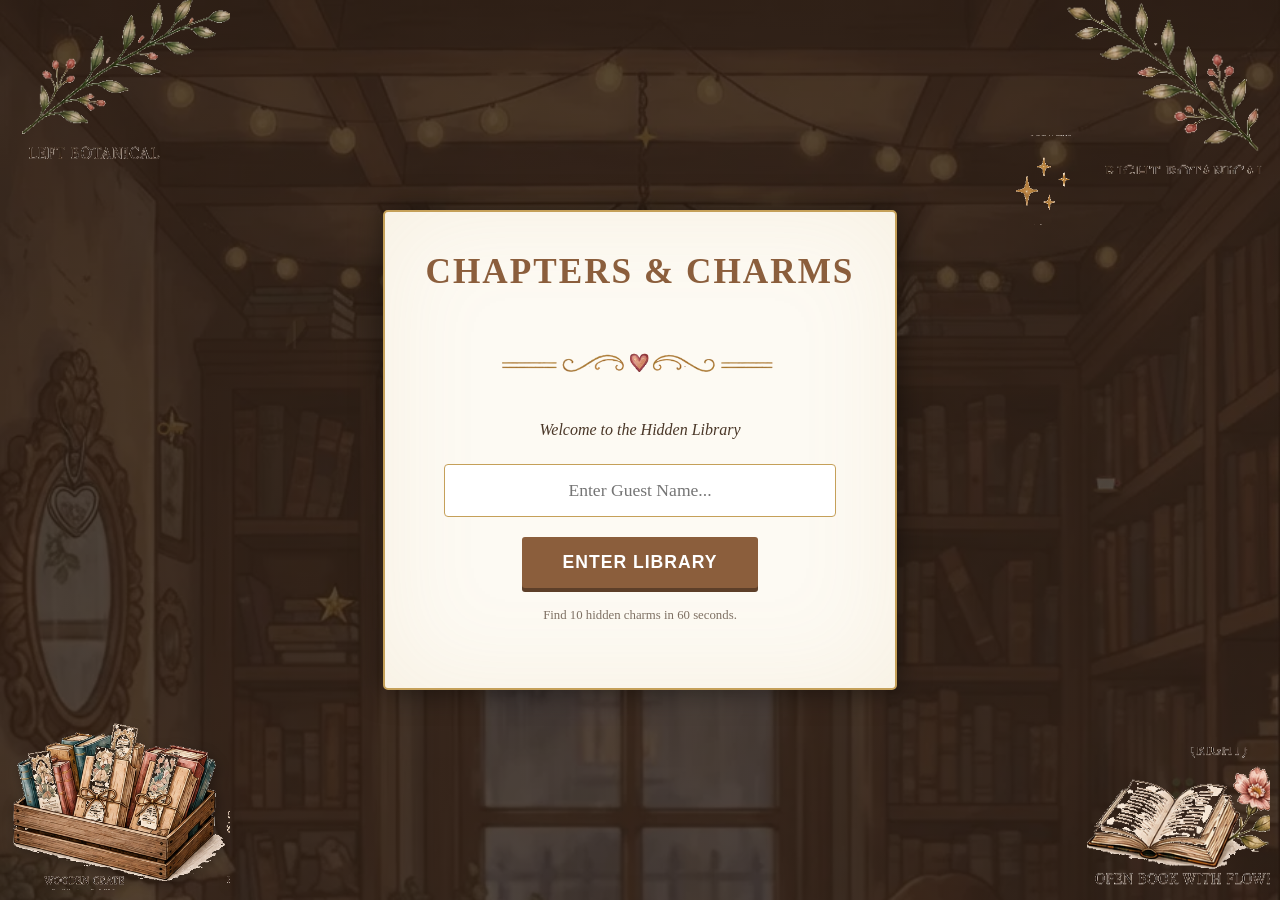
<file: chapters-two.html>
<!DOCTYPE html>
<html lang="en">
<head>
    <meta charset="UTF-8">
    <meta name="viewport" content="width=device-width, initial-scale=1.0, maximum-scale=1.0, user-scalable=no">
    <title>Chapters & Charms: Hidden Objects</title>
    <style>
        :root { --wood: #4a3728; --gold: #c5a059; --paper: #fdfaf3; --accent: #8b5e3c; }
        
        body { 
            font-family: 'Georgia', serif; 
            background: #2c1e14; 
            color: var(--wood); 
            margin: 0; 
            text-align: center; 
            overflow-x: hidden; 
        }

        /* --- PRETTY START SCREEN --- */
        #start-screen { 
            height: 100vh; 
            width: 100%;
            display: flex; 
            flex-direction: column; 
            justify-content: center; 
            align-items: center; 
            background: linear-gradient(rgba(44, 30, 20, 0.8), rgba(44, 30, 20, 0.8)), url('library_v2.jpg');
            background-size: cover;
            position: relative;
            overflow: hidden;
        }

        /* Decorative Botanical Corners */
        .deco-botanical-l { position: absolute; top: -20px; left: -20px; width: 250px; opacity: 0.8; pointer-events: none; }
        .deco-botanical-r { position: absolute; top: -20px; right: -20px; width: 250px; opacity: 0.8; pointer-events: none; }
        .deco-crate { position: absolute; bottom: 10px; left: 10px; width: 220px; pointer-events: none; filter: drop-shadow(2px 4px 6px rgba(0,0,0,0.3)); }
        .deco-book { position: absolute; bottom: 10px; right: 10px; width: 200px; pointer-events: none; }
        .deco-sparkle { position: absolute; top: 15%; right: 15%; width: 80px; animation: blink 3s infinite; }

        @keyframes blink { 0%, 100% { opacity: 0.3; } 50% { opacity: 1; } }

        .parchment-box { 
            background: var(--paper); 
            padding: 40px 30px; 
            border-radius: 5px; 
            border: 2px solid var(--gold);
            box-shadow: 0 0 30px rgba(0,0,0,0.5), inset 0 0 100px rgba(197, 160, 89, 0.1);
            width: 85%; 
            max-width: 450px; 
            z-index: 10;
            position: relative;
        }

        .heart-divider { width: 80%; max-width: 300px; margin: 15px auto; display: block; }

        h1 { font-size: 2.2rem; margin: 0; color: var(--accent); letter-spacing: 2px; text-transform: uppercase; }
        p { font-style: italic; color: var(--wood); margin-bottom: 25px; }

        input { 
            padding: 15px; 
            font-size: 1.1rem; 
            border: 1px solid var(--gold); 
            background: #fff;
            border-radius: 4px; 
            width: 80%; 
            margin-bottom: 20px; 
            text-align: center;
            font-family: 'Georgia', serif;
        }

        .btn-start { 
            background: var(--accent); 
            color: #fff; 
            border: none; 
            padding: 15px 40px; 
            font-size: 1.1rem; 
            border-radius: 3px; 
            cursor: pointer; 
            font-weight: bold; 
            letter-spacing: 1px;
            transition: 0.3s;
            box-shadow: 0 4px 0 #5d3f29;
        }
        .btn-start:active { transform: translateY(3px); box-shadow: 0 1px 0 #5d3f29; }

        /* --- GAME UI --- */
        #game-ui { display: none; background: #2c1e14; color: var(--paper); padding: 10px; position: sticky; top: 0; z-index: 100; justify-content: space-around; border-bottom: 2px solid var(--gold); }
        .stat span { display: block; color: var(--gold); font-weight: bold; font-size: 1.3rem; }

        #game-area { display: none; position: relative; width: 100%; max-width: 600px; margin: 10px auto; }
        #bg-img { width: 100%; display: block; border: 3px solid var(--gold); pointer-events: none; }
        .hitbox { position: absolute; background: rgba(255,255,255,0); border-radius: 50%; z-index: 5; cursor: pointer; -webkit-tap-highlight-color: transparent; }

        #checklist { display: none; background: var(--paper); color: #333; width: 90%; max-width: 600px; margin: 15px auto; padding: 20px; border-radius: 5px; column-count: 2; text-align: left; list-style: none; border: 1px solid var(--gold); }
        .item { font-size: 0.85rem; margin-bottom: 8px; border-bottom: 1px dotted #ccc; padding-bottom: 2px; }
        .done { text-decoration: line-through; color: #aaa; opacity: 0.5; }

        #popup { display: none; position: fixed; top: 0; left: 0; width: 100%; height: 100%; background: rgba(0,0,0,0.9); z-index: 200; flex-direction: column; justify-content: center; align-items: center; padding: 20px; color: #fff; }
    </style>
</head>
<body>

    <!-- SCREEN 1: THE PRETTY START PAGE -->
    <div id="start-screen">
        <!-- Botanical Decorations -->
        <img src="botanical_left.png" class="deco-botanical-l">
        <img src="botanical_right.png" class="deco-botanical-r">
        <img src="sparkles.png" class="deco-sparkle">
        <img src="wooden_crate.png" class="deco-crate">
        <img src="book_flower.png" class="deco-book">

        <div class="parchment-box">
            <h1>Chapters & Charms</h1>
            <img src="divider.png" class="heart-divider">
            <p>Welcome to the Hidden Library</p>
            
            <input type="text" id="guestName" placeholder="Enter Guest Name..." autocomplete="off">
            <br>
            <button class="btn-start" onclick="begin()">ENTER LIBRARY</button>
            <p style="font-size:0.8rem; margin-top:20px; font-style: normal; opacity: 0.7;">Find 10 hidden charms in 60 seconds.</p>
        </div>
    </div>

    <!-- SCREEN 2: GAME UI -->
    <div id="game-ui">
        <div class="stat">GUEST<br><span id="name-tag">---</span></div>
        <div class="stat">TIMER<br><span id="timer">60</span>s</div>
        <div class="stat">FOUND<br><span id="counter">0/10</span></div>
    </div>

    <div id="game-area">
        <img src="library_v2.jpg" id="bg-img">
        
        <!-- ITEM HITBOXES -->
        <div class="hitbox" onclick="tap(0, this)" style="left: 11%; top: 22%; width: 7%; height: 6%;"></div>
        <div class="hitbox" onclick="tap(1, this)" style="left: 20%; top: 18%; width: 7%; height: 6%;"></div>
        <div class="hitbox" onclick="tap(2, this)" style="left: 84%; top: 25%; width: 7%; height: 6%;"></div>
        <div class="hitbox" onclick="tap(3, this)" style="left: 10%; top: 87%; width: 8%; height: 7%;"></div>
        <div class="hitbox" onclick="tap(4, this)" style="left: 34%; top: 82%; width: 9%; height: 7%;"></div>
        <div class="hitbox" onclick="tap(5, this)" style="left: 5%; top: 52%; width: 7%; height: 6%;"></div>
        <div class="hitbox" onclick="tap(6, this)" style="left: 48%; top: 7%; width: 6%; height: 6%;"></div>
        <div class="hitbox" onclick="tap(7, this)" style="left: 23%; top: 74%; width: 6%; height: 6%;"></div>
        <div class="hitbox" onclick="tap(8, this)" style="left: 55%; top: 56%; width: 8%; height: 7%;"></div>
        <div class="hitbox" onclick="tap(9, this)" style="left: 90%; top: 44%; width: 7%; height: 6%;"></div>
    </div>

    <ul id="checklist">
        <li class="item" id="L0">⚪ Tiny Gold Key</li>
        <li class="item" id="L1">⚪ Feather Quill</li>
        <li class="item" id="L2">⚪ Miniature Teacup</li>
        <li class="item" id="L3">⚪ Tiny Open Book</li>
        <li class="item" id="L4">⚪ Round Spectacles</li>
        <li class="item" id="L5">⚪ Heart Charm</li>
        <li class="item" id="L6">⚪ Extra Gold Star</li>
        <li class="item" id="L7">⚪ Second Lit Candle</li>
        <li class="item" id="L8">⚪ Rose Ribbon Bow</li>
        <li class="item" id="L9">⚪ Four-leaf Clover</li>
    </ul>

    <div id="popup">
        <h1 id="pop-h" style="color:var(--gold); font-size: 2.5rem;"></h1>
        <p id="pop-p" style="font-size: 1.2rem;"></p>
        <button class="btn-start" onclick="location.reload()">TRY AGAIN</button>
    </div>

    <script>
        let found = 0;
        let time = 60;
        let active = false;
        let clock;

        function begin() {
            const user = document.getElementById('guestName').value;
            if(!user) return alert("Enter your name to enter the library!");

            document.getElementById('name-tag').innerText = user;
            document.getElementById('start-screen').style.display = 'none';
            document.getElementById('game-ui').style.display = 'flex';
            document.getElementById('game-area').style.display = 'block';
            document.getElementById('checklist').style.display = 'block';
            
            active = true;
            clock = setInterval(() => {
                time--;
                document.getElementById('timer').innerText = time;
                if(time <= 0) finish(false);
            }, 1000);
        }

        function tap(id, el) {
            const list = document.getElementById('L' + id);
            if(!active || list.classList.contains('done')) return;

            list.classList.add('done');
            list.innerText = list.innerText.replace('⚪', '✅');
            el.style.background = "rgba(197, 160, 89, 0.4)";
            el.style.border = "2px solid gold";

            found++;
            document.getElementById('counter').innerText = found + "/10";
            if(found === 10) finish(true);
        }

        function finish(win) {
            active = false;
            clearInterval(clock);
            document.getElementById('popup').style.display = 'flex';
            if(win) {
                document.getElementById('pop-h').innerText = "VICTORY!";
                document.getElementById('pop-p').innerText = "You found all items in " + (60 - time) + " seconds!";
            } else {
                document.getElementById('pop-h').innerText = "TIME'S UP!";
                document.getElementById('pop-p').innerText = "You found " + found + " items.";
            }
        }
    </script>
</body>
</html>
</file>
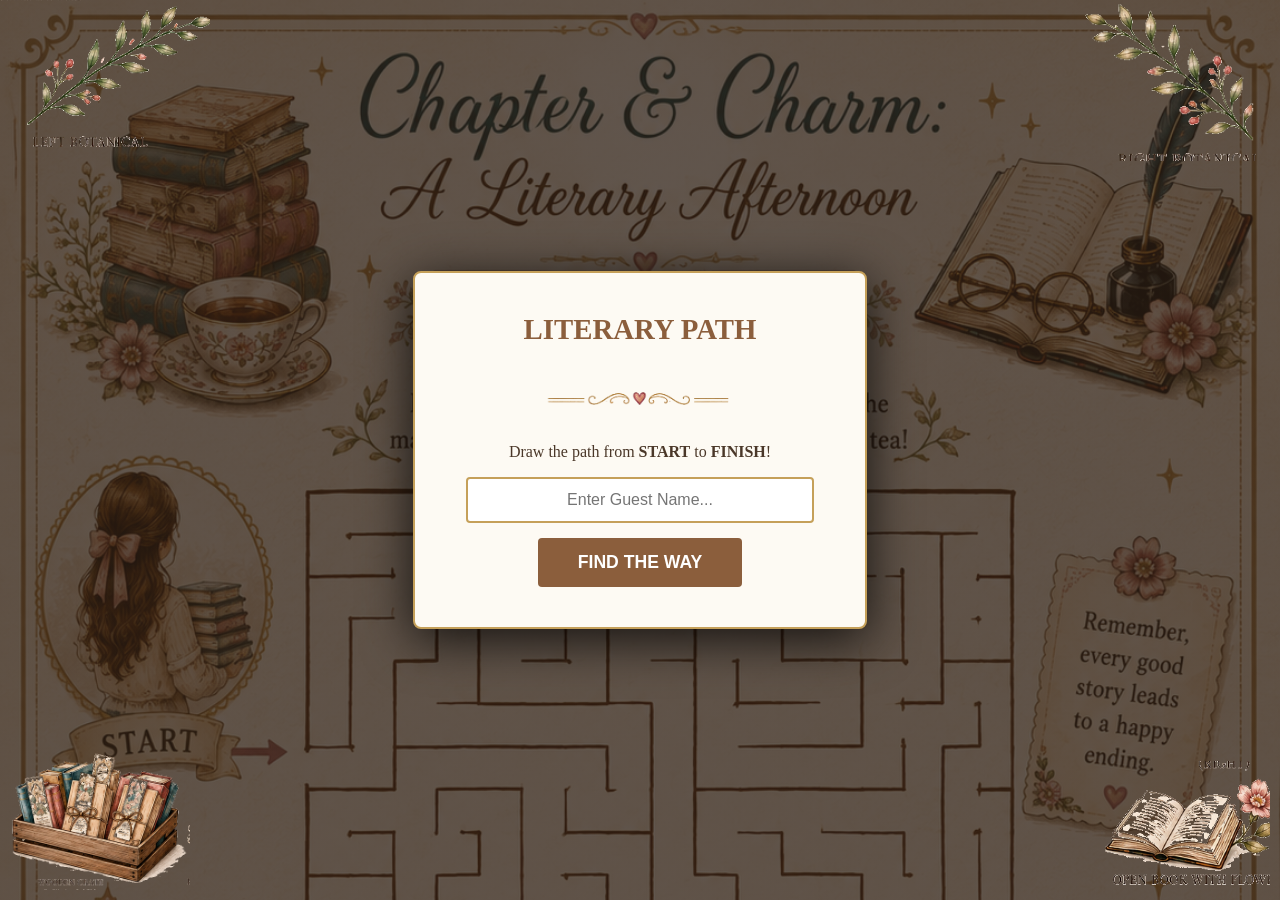
<file: maze-find.html>
<!DOCTYPE html>
<html lang="en">
<head>
    <meta charset="UTF-8">
    <meta name="viewport" content="width=device-width, initial-scale=1.0, maximum-scale=1.0, user-scalable=no">
    <title>Chapter & Charm: The Pathfinder</title>
    <style>
        :root { --wood: #4a3728; --gold: #c5a059; --paper: #fdfaf3; --accent: #8b5e3c; --ink: #1a2a3a; }
        
        body { 
            font-family: 'Georgia', serif; 
            background: #2c1e14; 
            color: var(--wood); 
            margin: 0; 
            text-align: center; 
            overflow: hidden; /* Prevent scrolling during the game */
            touch-action: none;
        }

        /* --- START SCREEN --- */
        #start-screen { 
            height: 100vh; 
            width: 100%;
            display: flex; 
            flex-direction: column; 
            justify-content: center; 
            align-items: center; 
            background: linear-gradient(rgba(44, 30, 20, 0.75), rgba(44, 30, 20, 0.75)), url('maze_bg.jpg');
            background-size: cover;
            position: relative;
        }

        .deco { position: absolute; pointer-events: none; z-index: 5; }
        .deco-botanical-l { top: -10px; left: -10px; width: 220px; }
        .deco-botanical-r { top: -10px; right: -10px; width: 220px; }
        .deco-crate { bottom: 10px; left: 10px; width: 180px; }
        .deco-book { bottom: 10px; right: 10px; width: 180px; }

        .parchment-box { 
            background: var(--paper); 
            padding: 40px 25px; 
            border-radius: 8px; 
            border: 2px solid var(--gold);
            box-shadow: 0 10px 50px rgba(0,0,0,0.8);
            width: 85%; 
            max-width: 400px; 
            z-index: 20;
        }

        .heart-divider { width: 200px; margin: 15px auto; display: block; }
        h1 { font-size: 1.8rem; margin: 0; color: var(--accent); text-transform: uppercase; }

        input { 
            padding: 12px; 
            font-size: 1rem; 
            border: 2px solid var(--gold); 
            border-radius: 4px; 
            width: 80%; 
            margin-bottom: 15px; 
            text-align: center;
        }

        .btn-start { 
            background: var(--accent); 
            color: #fff; 
            border: none; 
            padding: 14px 40px; 
            font-size: 1.1rem; 
            border-radius: 4px; 
            cursor: pointer; 
            font-weight: bold; 
        }

        /* --- GAME UI --- */
        #game-ui { display: none; background: #1a110a; color: var(--paper); padding: 12px; position: sticky; top: 0; z-index: 100; justify-content: space-around; border-bottom: 2px solid var(--gold); }
        .stat b { display: block; color: var(--gold); font-size: 1.2rem; }

        /* --- MAZE AREA --- */
        #game-area { 
            display: none; 
            position: relative; 
            width: 100%; 
            max-width: 600px; 
            margin: 10px auto; 
        }
        
        #bg-img { width: 100%; display: block; border: 3px solid var(--gold); pointer-events: none; }
        
        #maze-canvas {
            position: absolute;
            top: 0;
            left: 0;
            width: 100%;
            height: 100%;
            z-index: 10;
            cursor: crosshair;
        }

        .controls { margin-top: 10px; display: none; }
        .btn-clear { background: #666; color: white; border: none; padding: 8px 15px; border-radius: 4px; cursor: pointer; font-size: 0.8rem; }

        #popup { display: none; position: fixed; top: 0; left: 0; width: 100%; height: 100%; background: rgba(0,0,0,0.95); z-index: 200; flex-direction: column; justify-content: center; align-items: center; padding: 20px; color: #fff; }
    </style>
</head>
<body>

    <!-- SCREEN 1 -->
    <div id="start-screen">
        <img src="botanical_left.png" class="deco deco-botanical-l">
        <img src="botanical_right.png" class="deco deco-botanical-r">
        <img src="wooden_crate.png" class="deco deco-crate">
        <img src="book_flower.png" class="deco deco-book">

        <div class="parchment-box">
            <h1>Literary Path</h1>
            <img src="divider.png" class="heart-divider">
            <p>Draw the path from <b>START</b> to <b>FINISH</b>!</p>
            <input type="text" id="guestName" placeholder="Enter Guest Name...">
            <br>
            <button class="btn-start" onclick="beginGame()">FIND THE WAY</button>
        </div>
    </div>

    <!-- GAME TOP HEADER -->
    <div id="game-ui">
        <div class="stat">GUEST<br><b id="name-tag">---</b></div>
        <div class="stat">TIMER<br><b id="timer">60</b>s</div>
        <div class="stat" id="goal-text">Goal:<br><b style="color:white">Reach Finish!</b></div>
    </div>

    <!-- GAME AREA -->
    <div id="game-area">
        <img src="maze_bg.jpg" id="bg-img">
        <canvas id="maze-canvas"></canvas>
    </div>

    <div class="controls" id="draw-controls">
        <button class="btn-clear" onclick="clearInk()">Erase Path</button>
    </div>

    <div id="popup">
        <h1 id="pop-h" style="color:var(--gold); font-size: 3rem;"></h1>
        <p id="pop-p" style="font-size: 1.2rem;"></p>
        <button class="btn-start" onclick="location.reload()">PLAY AGAIN</button>
    </div>

    <script>
        let time = 60, active = false, clock;
        const canvas = document.getElementById('maze-canvas');
        const ctx = canvas.getContext('2d');
        let isDrawing = false;

        function beginGame() {
            const name = document.getElementById('guestName').value.trim();
            if(!name) return alert("Please enter your name!");

            document.getElementById('name-tag').innerText = name;
            document.getElementById('start-screen').style.display = 'none';
            document.getElementById('game-ui').style.display = 'flex';
            document.getElementById('game-area').style.display = 'block';
            document.getElementById('draw-controls').style.display = 'block';
            
            setupCanvas();
            active = true;
            clock = setInterval(() => {
                time--;
                document.getElementById('timer').innerText = time;
                if(time <= 0) finish(false);
            }, 1000);
        }

        function setupCanvas() {
            canvas.width = canvas.offsetWidth;
            canvas.height = canvas.offsetHeight;
            ctx.strokeStyle = "#1a2a3a"; // Ink blue
            ctx.lineWidth = 4;
            ctx.lineCap = "round";
            ctx.lineJoin = "round";
        }

        function getPos(e) {
            const rect = canvas.getBoundingClientRect();
            const clientX = e.touches ? e.touches[0].clientX : e.clientX;
            const clientY = e.touches ? e.touches[0].clientY : e.clientY;
            return {
                x: clientX - rect.left,
                y: clientY - rect.top,
                pctX: (clientX - rect.left) / rect.width,
                pctY: (clientY - rect.top) / rect.height
            };
        }

        function startDrawing(e) {
            if(!active) return;
            isDrawing = true;
            const pos = getPos(e);
            ctx.beginPath();
            ctx.moveTo(pos.x, pos.y);
        }

        function draw(e) {
            if(!isDrawing || !active) return;
            const pos = getPos(e);
            ctx.lineTo(pos.x, pos.y);
            ctx.stroke();

            // CHECK IF REACHED FINISH (Bottom Right Area)
            // If the pen is roughly in the bottom 15% right 20% of the image
            if(pos.pctX > 0.80 && pos.pctY > 0.85) {
                finish(true);
            }
        }

        function stopDrawing() { isDrawing = false; }

        canvas.addEventListener('mousedown', startDrawing);
        canvas.addEventListener('mousemove', draw);
        window.addEventListener('mouseup', stopDrawing);

        canvas.addEventListener('touchstart', startDrawing);
        canvas.addEventListener('touchmove', draw);
        canvas.addEventListener('touchend', stopDrawing);

        function clearInk() {
            ctx.clearRect(0, 0, canvas.width, canvas.height);
        }

        function finish(win) {
            active = false;
            isDrawing = false;
            clearInterval(clock);
            document.getElementById('popup').style.display = 'flex';
            if(win) {
                document.getElementById('pop-h').innerText = "SUCCESS!";
                document.getElementById('pop-p').innerText = "You found the happy ending in " + (60-time) + " seconds!";
            } else {
                document.getElementById('pop-h').innerText = "LOST IN PAGES";
                document.getElementById('pop-p').innerText = "Time ran out before you reached the tea!";
            }
        }

        window.addEventListener('resize', setupCanvas);
    </script>
</body>
</html>
</file>
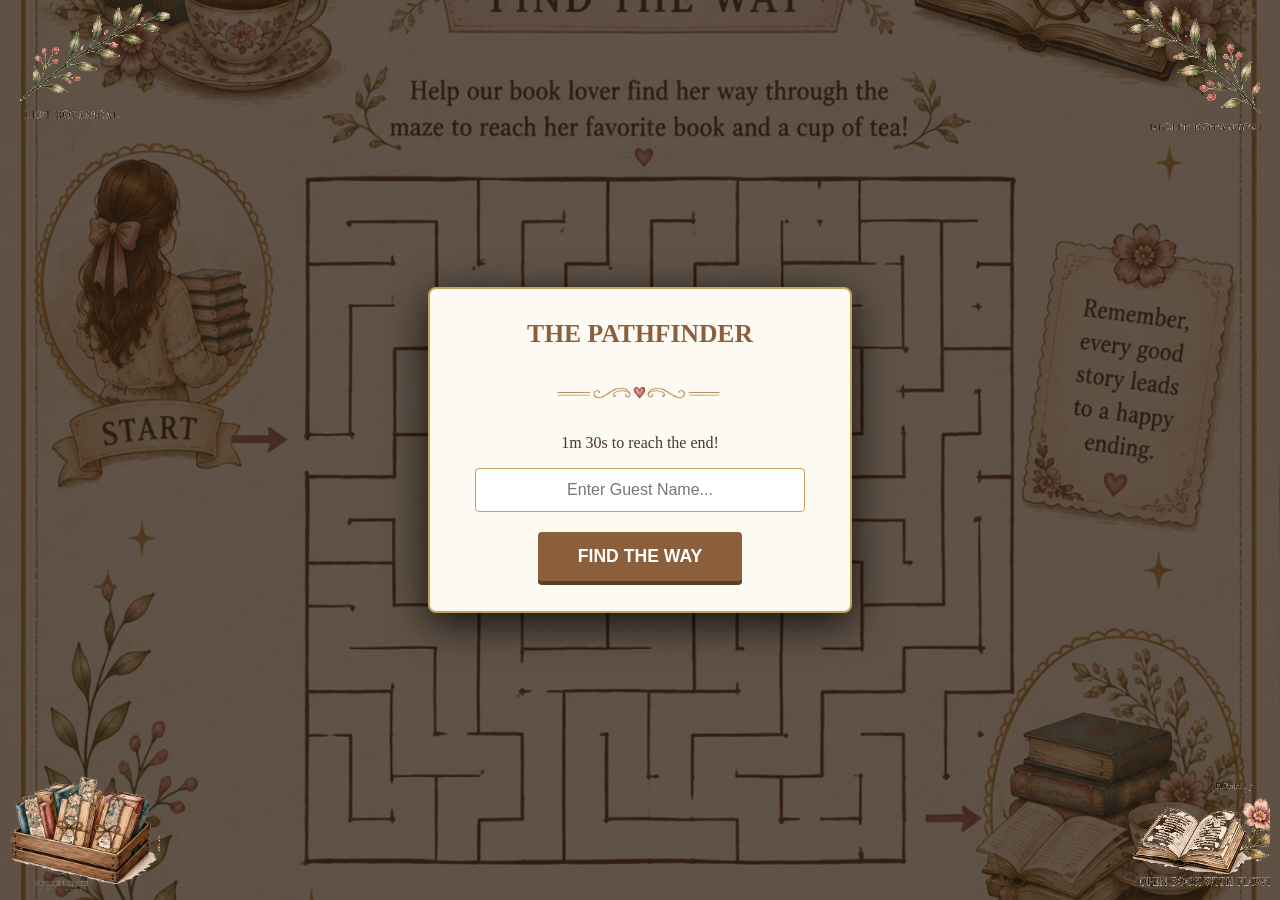
<file: maze-find1.html>
<!DOCTYPE html>
<html lang="en">
<head>
    <meta charset="UTF-8">
    <meta name="viewport" content="width=device-width, initial-scale=1.0, user-scalable=yes">
    <title>Chapter & Charm: The Literary Path</title>
    <style>
        :root { --wood: #4a3728; --gold: #c5a059; --paper: #fdfaf3; --accent: #8b5e3c; --ink: #1a2a3a; }
        
        body { 
            font-family: 'Georgia', serif; 
            background: #2c1e14; 
            color: var(--wood); 
            margin: 0; 
            text-align: center;
        }

        /* --- START SCREEN --- */
        #start-screen { 
            height: 100vh; 
            width: 100%;
            display: flex; 
            flex-direction: column; 
            justify-content: center; 
            align-items: center; 
            background: linear-gradient(rgba(44, 30, 20, 0.75), rgba(44, 30, 20, 0.75)), url('maze_bg.jpg');
            background-size: cover;
            background-position: center;
            position: relative;
        }

        .deco { position: absolute; pointer-events: none; z-index: 5; }
        .deco-botanical-l { top: -10px; left: -10px; width: 180px; }
        .deco-botanical-r { top: -10px; right: -10px; width: 180px; }
        .deco-crate { bottom: 10px; left: 10px; width: 150px; }
        .deco-book { bottom: 10px; right: 10px; width: 150px; }

        .parchment-box { 
            background: var(--paper); 
            padding: 30px 20px; 
            border-radius: 8px; 
            border: 2px solid var(--gold);
            box-shadow: 0 10px 40px rgba(0,0,0,0.8);
            width: 85%; 
            max-width: 380px; 
            z-index: 20;
        }

        .heart-divider { width: 180px; margin: 10px auto; display: block; }
        h1 { font-size: 1.6rem; margin: 0; color: var(--accent); text-transform: uppercase; }

        input { 
            padding: 12px; 
            font-size: 1rem; 
            border: 1px solid var(--gold); 
            border-radius: 4px; 
            width: 80%; 
            margin-bottom: 20px; 
            text-align: center;
        }

        .btn-start { 
            background: var(--accent); 
            color: #fff; 
            border: none; 
            padding: 14px 40px; 
            font-size: 1.1rem; 
            border-radius: 4px; 
            cursor: pointer; 
            font-weight: bold; 
            box-shadow: 0 4px 0 #5d3f29;
        }

        /* --- GAME UI --- */
        #game-ui { display: none; background: #1a110a; color: var(--paper); padding: 10px; position: sticky; top: 0; z-index: 100; justify-content: space-around; border-bottom: 2px solid var(--gold); }
        .stat b { display: block; color: var(--gold); font-size: 1.1rem; }

        /* --- MAZE AREA --- */
        #game-area { 
            display: none; 
            position: relative; 
            width: 100%; 
            max-width: 600px; 
            margin: 10px auto; 
            overflow: visible;
        }
        
        #bg-img { width: 100%; display: block; border: 2px solid var(--gold); pointer-events: none; }
        
        #maze-canvas {
            position: absolute;
            top: 0;
            left: 0;
            width: 100%;
            height: 100%;
            z-index: 10;
            cursor: crosshair;
            touch-action: none; /* Drawing only */
        }

        /* --- CONTROLS --- */
        .controls { 
            display: none; 
            background: var(--paper); 
            padding: 10px; 
            margin: 5px; 
            border-radius: 8px; 
            border: 1px solid var(--gold);
        }
        .control-group { display: inline-block; margin: 0 10px; }
        .btn-tool { background: var(--wood); color: white; border: none; padding: 8px 15px; border-radius: 4px; cursor: pointer; font-size: 1rem; font-weight: bold; }
        .btn-tool:disabled { opacity: 0.3; }

        #popup { display: none; position: fixed; top: 0; left: 0; width: 100%; height: 100%; background: rgba(0,0,0,0.95); z-index: 200; flex-direction: column; justify-content: center; align-items: center; padding: 20px; color: #fff; }
    </style>
</head>
<body>

    <div id="start-screen">
        <img src="botanical_left.png" class="deco deco-botanical-l">
        <img src="botanical_right.png" class="deco deco-botanical-r">
        <img src="wooden_crate.png" class="deco deco-crate">
        <img src="book_flower.png" class="deco deco-book">

        <div class="parchment-box">
            <h1>The Pathfinder</h1>
            <img src="divider.png" class="heart-divider">
            <p>1m 30s to reach the end!</p>
            <input type="text" id="guestName" placeholder="Enter Guest Name...">
            <br>
            <button class="btn-start" onclick="beginGame()">FIND THE WAY</button>
        </div>
    </div>

    <div id="game-ui">
        <div class="stat">GUEST<br><b id="name-tag">---</b></div>
        <div class="stat">TIMER<br><b id="timer">90</b>s</div>
        <div class="stat">PEN SIZE<br><b id="pen-display">2</b></div>
    </div>

    <div id="game-area">
        <img src="maze_bg.jpg" id="bg-img">
        <canvas id="maze-canvas"></canvas>
    </div>

    <div class="controls" id="game-controls">
        <div class="control-group">
            Pen: 
            <button class="btn-tool" onclick="changeSize(-1)">−</button>
            <button class="btn-tool" onclick="changeSize(1)">+</button>
        </div>
        <div class="control-group">
            <button class="btn-tool" style="background:#666" onclick="clearInk()">Erase</button>
        </div>
    </div>

    <div id="popup">
        <h1 id="pop-h" style="color:var(--gold); font-size: 2.5rem;"></h1>
        <p id="pop-p" style="font-size: 1.1rem;"></p>
        <button class="btn-start" onclick="location.reload()">TRY AGAIN</button>
    </div>

    <script>
        let time = 90, active = false, clock;
        let penSize = 2;
        const canvas = document.getElementById('maze-canvas');
        const ctx = canvas.getContext('2d');
        let isDrawing = false;

        function beginGame() {
            const name = document.getElementById('guestName').value.trim();
            if(!name) return alert("Enter name!");

            document.getElementById('name-tag').innerText = name;
            document.getElementById('start-screen').style.display = 'none';
            document.getElementById('game-ui').style.display = 'flex';
            document.getElementById('game-area').style.display = 'block';
            document.getElementById('game-controls').style.display = 'block';
            
            initCanvas();
            active = true;
            clock = setInterval(() => {
                time--;
                document.getElementById('timer').innerText = time;
                if(time <= 0) finish(false);
            }, 1000);
        }

        function initCanvas() {
            canvas.width = canvas.offsetWidth;
            canvas.height = canvas.offsetHeight;
            updatePenStyle();
        }

        function updatePenStyle() {
            ctx.strokeStyle = "#1a2a3a"; 
            ctx.lineWidth = penSize;
            ctx.lineCap = "round";
            ctx.lineJoin = "round";
            document.getElementById('pen-display').innerText = penSize;
        }

        function changeSize(amt) {
            penSize = Math.max(1, Math.min(10, penSize + amt));
            updatePenStyle();
        }

        function getPos(e) {
            const rect = canvas.getBoundingClientRect();
            // Scaling coordinates to canvas internal resolution
            const scaleX = canvas.width / rect.width;
            const scaleY = canvas.height / rect.height;

            const clientX = e.touches ? e.touches[0].clientX : e.clientX;
            const clientY = e.touches ? e.touches[0].clientY : e.clientY;

            return {
                x: (clientX - rect.left) * scaleX,
                y: (clientY - rect.top) * scaleY,
                pctX: (clientX - rect.left) / rect.width,
                pctY: (clientY - rect.top) / rect.height
            };
        }

        function start(e) {
            if(!active || (e.touches && e.touches.length > 1)) return; // Allow pinch zoom
            isDrawing = true;
            const pos = getPos(e);
            ctx.beginPath();
            ctx.moveTo(pos.x, pos.y);
        }

        function move(e) {
            if(!isDrawing || !active || (e.touches && e.touches.length > 1)) return;
            const pos = getPos(e);
            ctx.lineTo(pos.x, pos.y);
            ctx.stroke();

            // Victory Check (Finish area bottom right)
            if(pos.pctX > 0.82 && pos.pctY > 0.85) finish(true);
        }

        canvas.addEventListener('mousedown', start);
        canvas.addEventListener('mousemove', move);
        window.addEventListener('mouseup', () => isDrawing = false);

        canvas.addEventListener('touchstart', start, {passive: false});
        canvas.addEventListener('touchmove', move, {passive: false});
        window.addEventListener('touchend', () => isDrawing = false);

        function clearInk() { ctx.clearRect(0, 0, canvas.width, canvas.height); }

        function finish(win) {
            active = false;
            clearInterval(clock);
            document.getElementById('popup').style.display = 'flex';
            document.getElementById('pop-h').innerText = win ? "SUCCESS!" : "LOST!";
            document.getElementById('pop-p').innerText = win ? "You reached the end!" : "Time ran out!";
        }

        window.addEventListener('resize', initCanvas);
    </script>
</body>
</html>
</file>
